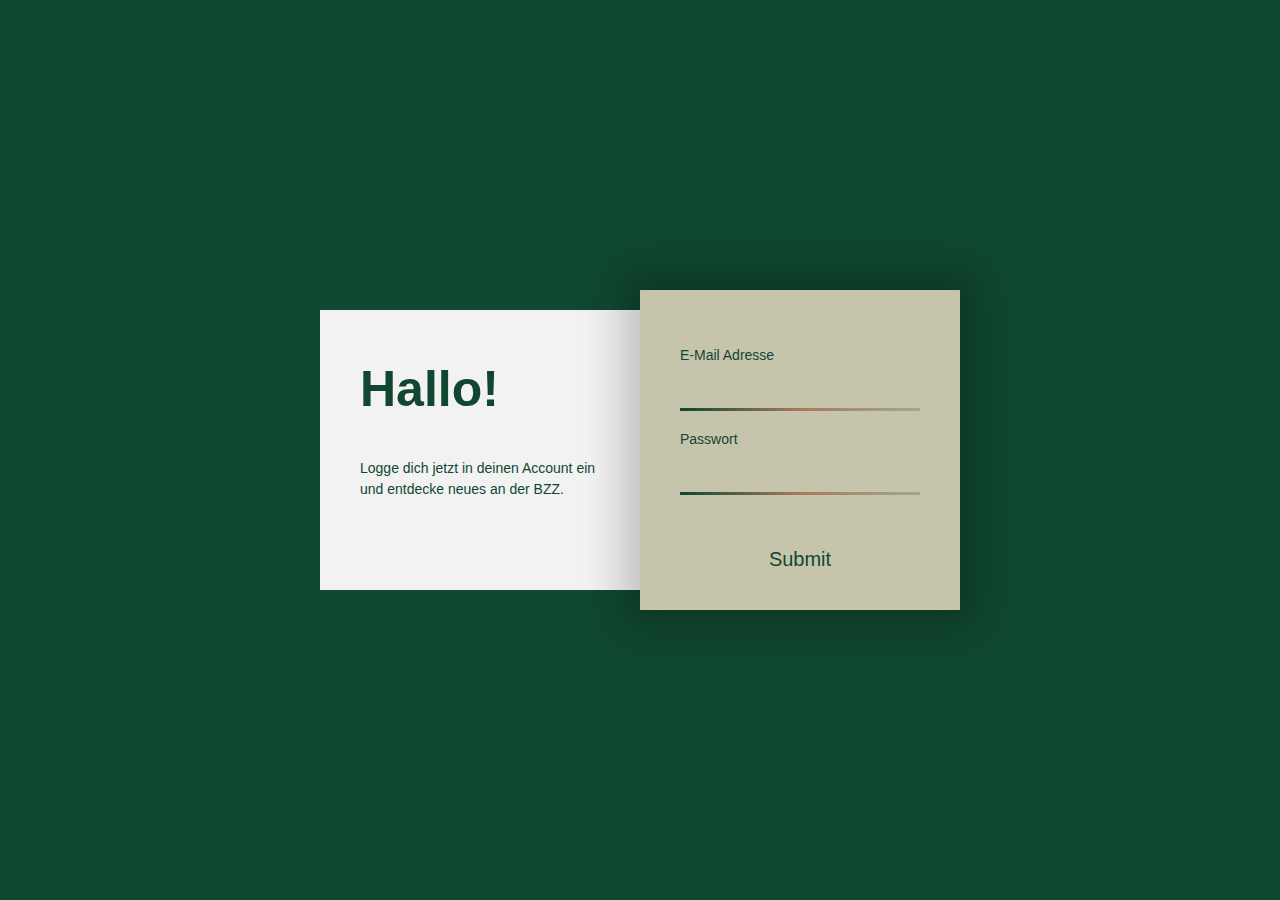
<file: index.html>
<!DOCTYPE html>
<html lang="de">

<head>
    <meta charset="UTF-8">
    <title>index</title>
    <link rel="stylesheet" type="text/css" href="../css/stylesheet.css" />
    <script src="../js/js.js"></script>
</head>
<body>


<div class="page">
    <div class="container">

<!--weisser block mit einführungstext -->
        <div class="left">
            <div class="begruessung">Hallo!</div>
            <div class="infotext">Logge dich jetzt in deinen Account ein und entdecke neues an der BZZ.</div>
        </div>

<!--beiger block mit inputfelder -->
        <div class="right">

 <!--formul mit den inputfelder username und passwort-->
            <div class="form">
                <label for="email">E-Mail Adresse</label>
                <input type="email" id="email">
                <hr class="verlauf">
                <label for="passwort">Passwort</label>
                <input type="passwort" id="passwort">
                <hr class="verlauf">

<!--button-->
                <span onclick ="goToPage('http://localhost:63342/modul-288/html/landingpage.html?_ijt=ljpsucs2r4e315da8m6ahho3vv&_ij_reload=RELOAD_ON_SAVE');">
               <input type="submit" id="submit" value="Submit" onclick="validate();"
                      onmouseover="this.style.transform='scale(1.1)'"
                      onmouseout="this.style.transform='scale(1)'"/>

                </span>

            </div>
        </div>
    </div>
</div>




</body>
</html>
</file>
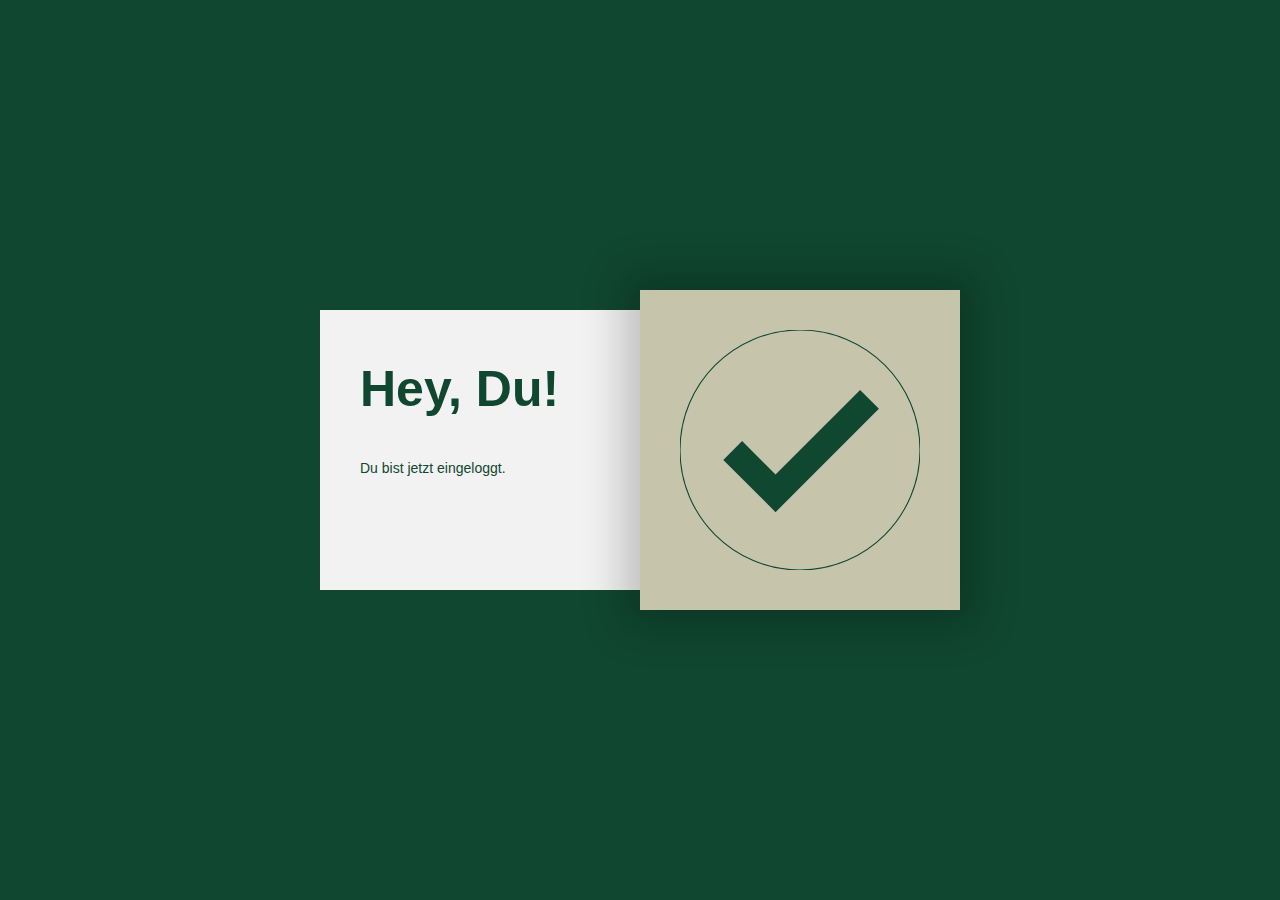
<file: html/landingpage.html>
<!DOCTYPE html>
<html lang="de">
<head>
    <meta charset="UTF-8">
    <title>index</title>
    <link rel="stylesheet" type="text/css" href="../css/stylesheet.css" />
    <script src="../js/js.js"></script>
</head>
<body>
<div class="page">
    <div class="container">

        <div class="left">
            <div class="begruessung">Hey, Du!</div>
            <div class="infotext">Du bist jetzt eingeloggt.</div>
        </div>

        <div class="right">
            <img class="img" src="../css/SVG/logged.svg" alt="">
            <!-- <span class="eingeloggt">
            Das letzte Mal hast du dich am () eingeloggt.Lorem ipsum dolor sit amet,
                consetetur sadipscing elitr, sed diam nonumy eirmod tempor invidunt ut
                labore et dolore magna aliquyam
            </span>-->

        </div>
    </div>
</div>



</body>
</html>
</file>
<file: css/stylesheet.css>
/* farebn hex code
#592C1C
#733B27
#A67563
#D9B1A3
#F2F2F2
#EEE1C6
 */

/*background*/

body {
    background: #104730;
    font-family: 'Inter UI', sans-serif;
    margin: 0;
    padding: 20px;
}
.page {
    background: #104730;
    display: flex;
    flex-direction: column;
    /*dass das eingabefeld in der mitte ist*/
    height: calc(100% - 40px);
    width: calc(100% - 40px);
    position: absolute;
    place-content: center;

}

@media (max-width: 767px) {
    .page {
        height: auto;
        margin-bottom: 20px;
        padding-bottom: 20px;
    }
}

.container {
    display: flex;
    height: 320px;
    margin: 0 auto;
    width: 640px;
}
@media (max-width: 767px) {
    .container {
        flex-direction: column;
        height: 630px;
        width: 320px;
    }
}


/*inhalt weisse box*/

.left {
    background: #F2F2F2;
    height: calc(100% - 40px);
    top: 20px;
    position: relative;
    width: 50%;
}
@media (max-width: 767px) {
    .left {
        height: 100%;
        left: 20px;
        width: calc(100% - 40px);
        max-height: 270px;
    }
}
.begruessung {
    color: #104730;
    font-size: 50px;
    font-weight: 900;
    margin: 50px 40px 40px;
}
.infotext {
    color: #104730;
    font-size: 14px;
    line-height: 1.5;
    margin: 40px;
}



/*inhalt beige box*/

.verlauf{
    height: 3px;
    width: 100%;
    background-color: #4D4DFF;
    background: linear-gradient(to right, #104730, #A67B5C, #9FAA89);
    border: none;
    polstion: absolute;
}
.right {
    background:#C6C5AC;
    box-shadow: 0px 0px 40px 16px rgba(0,0,0,0.22);
    color: #F1F1F2;
    position: relative;
    width: 50%;
    display: flex;
    align-items: center;
    justify-content: center;
}
@media (max-width: 767px) {
    .right {
        flex-shrink: 0;
        height: 100%;
        width: 100%;
        max-height: 350px;
    }
}

.form {
    margin: 40px;
    position: absolute;
}
label {
    color:  #104730;
    display: block;
    font-size: 14px;
    height: 16px;
    margin-top: 20px;
    margin-bottom: 5px;
}
input {
    background: transparent;
    border: 0;
    color: #592C1C;
    font-size: 20px;
    height: 30px;
    line-height: 30px;
    outline: none !important;
    width: 100%;
}

/*button*/
#submit {
    color: #104730;
    margin-top: 40px;
    transition: color 300ms;
}
/*das man etwas im imput eingeben kann*/
#submit:active {
    color: #104730;
}
/*button hover effect*/
#submit:hover{
    color: #104730;
    -webkit-transform: scale(1.2);
    -ms-transform: scale(1.2);
    transform: scale(1.2);
}

/*landingpage*/

.img{
    width: 75%;
}
</file>
